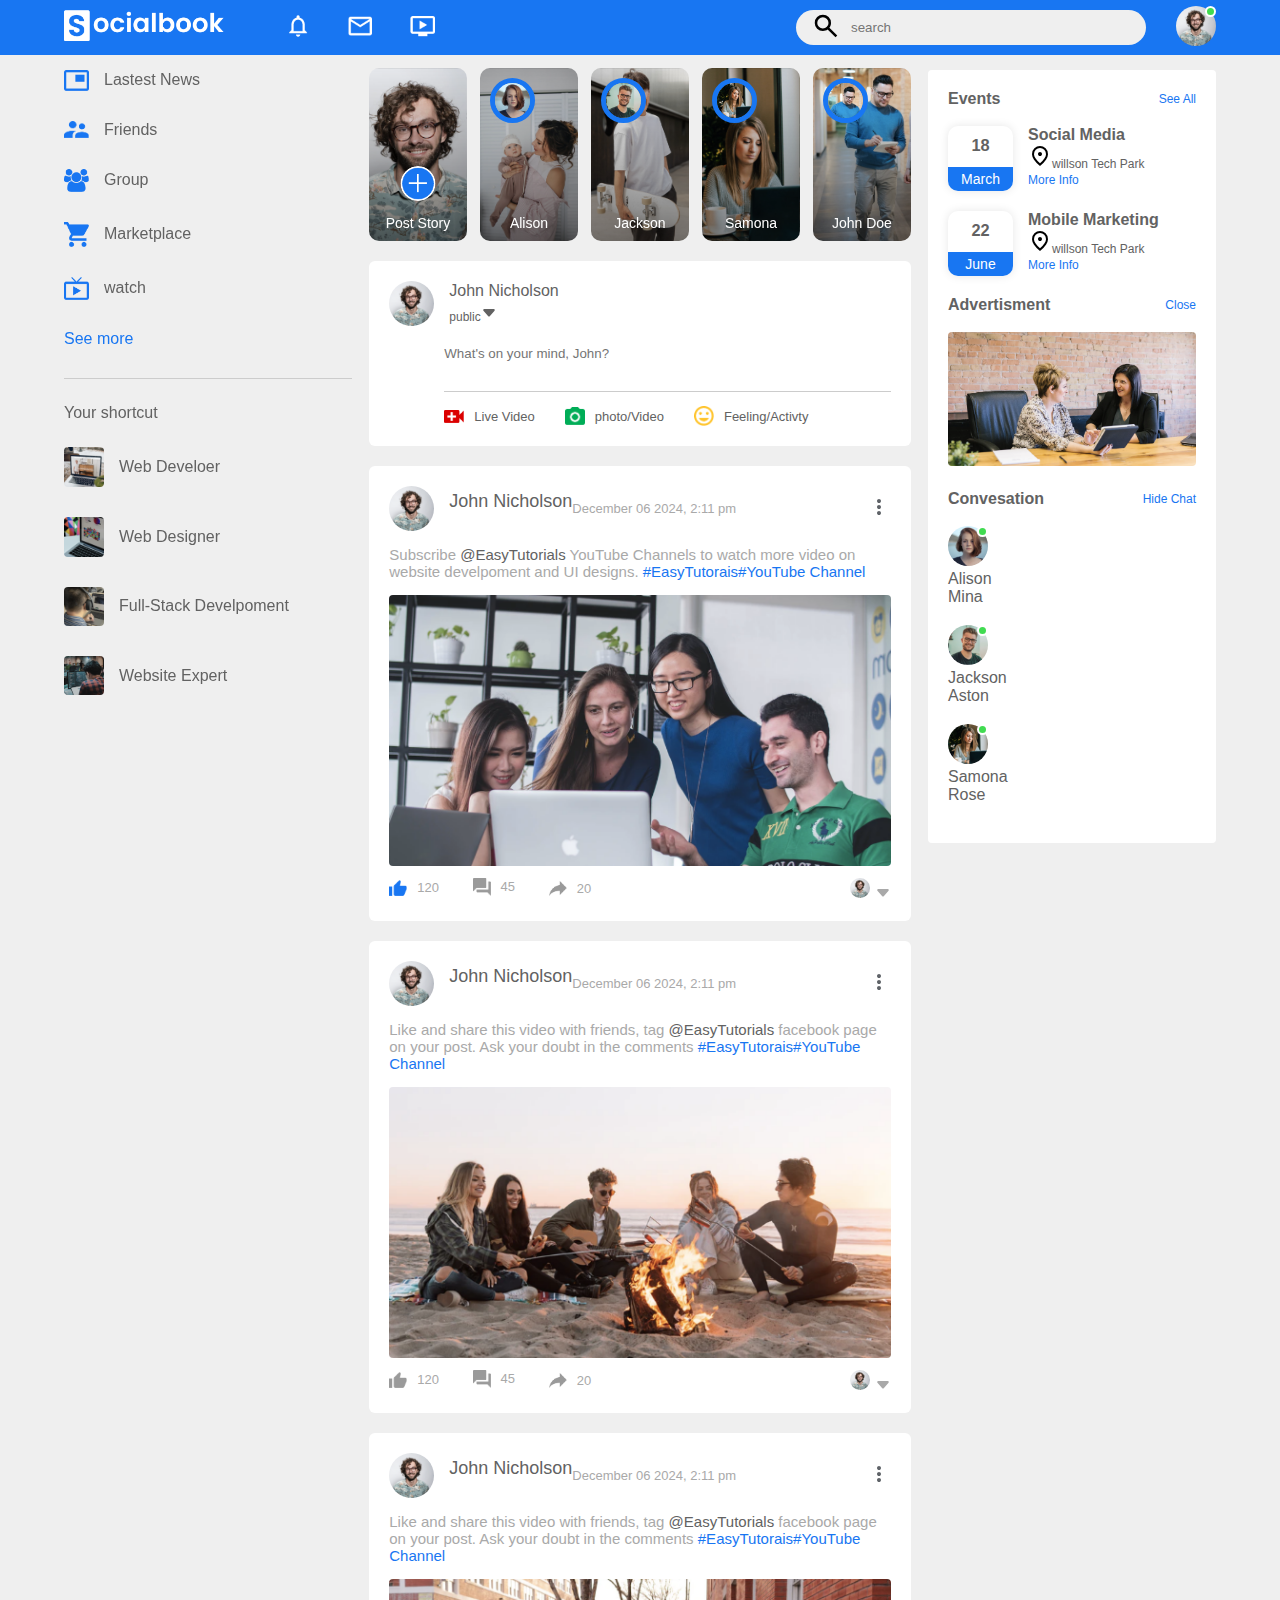
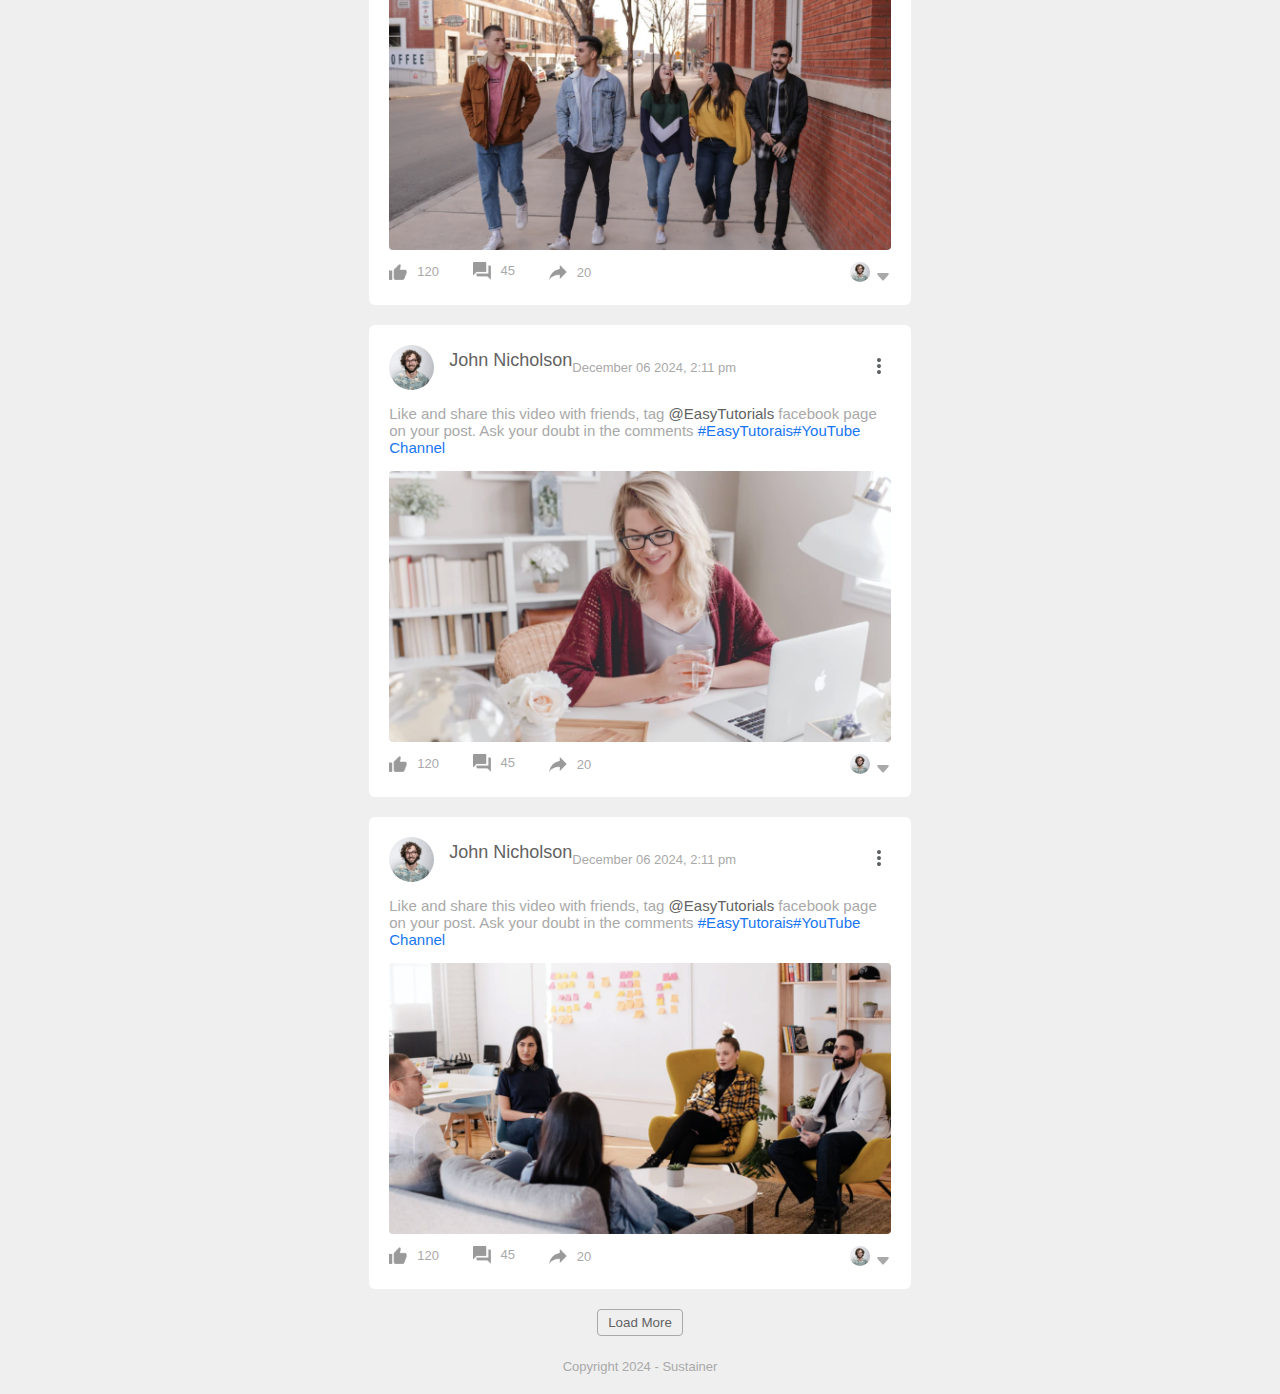
<file: index.html>
<!DOCTYPE html>
<html lang="en">
<head>
    <meta charset="UTF-8">
    <meta name="viewport" content="width=device-width, initial-scale=1.0">
    <title>SocialBook</title>
    <link rel="stylesheet" href="style.css">
</head>
<body>

    <nav class="nav-section">
        <div class="nav-left">
            <a href="index.html"> <img src="img/images/logo2.png" alt="" class="logo"> 
            </a>
           
            <ul>
                <li>
                   <img src="img/images/notification.png" alt="">
                </li>
                <li>
                  <img src="img/images/inbox.png" alt="">
                </li>
                <li>
                  <img src="img/images/video.png" alt="">
                </li>
            </ul>
        </div>
        <div class="nav-right">

            <div class="search-box">
                <i><svg xmlns="http://www.w3.org/2000/svg" height="30px" viewBox="0 -960 960 960" width="30px" fill="#000"><path d="M784-120 532-372q-30 24-69 38t-83 14q-109 0-184.5-75.5T120-580q0-109 75.5-184.5T380-840q109 0 184.5 75.5T640-580q0 44-14 83t-38 69l252 252-56 56ZM380-400q75 0 127.5-52.5T560-580q0-75-52.5-127.5T380-760q-75 0-127.5 52.5T200-580q0 75 52.5 127.5T380-400Z"/></svg></i>
                <input type="text" name="text" id="text" placeholder="search">
            </div>
            <div class="nav-user-icon online" onclick="settingsMenuToggle()">
                <img src="img/images/profile-pic.png" alt="" class="">
            </div>
        </div>

        <!----------------------------settings-menu------------------------------>
<div class="settings-menu" >

    <div id="dark-btn">
        <span></span>
    </div>
    <div class="user-profile">
        <div class="settings-menu-inner">
       <div>
        <img src="img/images/profile-pic.png" alt="">
        </div>
            <p>John Nicholson</p>
            <a href="user.html">See your profile</a>
    </div> 
</div>
      <hr>
     <div class="user-profile">
        <img src="img/images/feedback.png" alt="">
     <div>
            <p>Give feedback</p>
            <a href="#">Help us to inprove the new design</a>
     </div>
        </div> 
<hr>


<div class="setting-links">
    <img src="img/images/setting.png" alt="" class="settings-icon">
    <a href="#">settings & Privacy  <img src="img/images/arrow.png" alt="" width="10px" style="margin: 0 10px;"></a>
</div>
<div class="setting-links">
    <img src="img/images/help.png" alt="" class="settings-icon">
    <a href="#">Help & Support<img src="img/images/arrow.png" alt="" width="10px" style="margin: 0 10px;"></a>
</div>
<div class="setting-links">
    <img src="img/images/display.png" alt="" class="settings-icon">
    <a href="#">Displays & Accessibility  <img src="img/images/arrow.png" alt="" width="10px" style="margin: 0 10px;"></a>
</div>
<div class="setting-links">
    <img src="img/images/logout.png" alt="" class="settings-icon">
    <a href="#">Logout  <img src="img/images/arrow.png" alt="" width="10px" style="margin: 0 10px;"></a>
</div>
</div>
</div>

    </nav>

    <div class="container">
<!----------------------------left-sidebar------------------------------->

        <div class="left-sidebar">

            <div class="imp-links">
                <a href="#"><img src="img/images/news.png" alt="">Lastest News</a>
                <a href="#"><img src="img/images/friends.png" alt="">Friends</a>
                <a href="#"><img src="img/images/group.png" alt="">Group</a>
                <a href="#"><img src="img/images/marketplace.png" alt="">Marketplace</a>
                <a href="#"><img src="img/images/watch.png" alt="">watch</a>
                <a href="#">See more</a>
            </div>
            <div class="shortcut-links">
                <p>Your shortcut</p>
                <a href="#"><img src="img/images/shortcut-1.png" alt="">web develoer</a>
                <a href="#"><img src="img/images/shortcut-2.png" alt="">web designer</a>
                <a href="#"><img src="img/images/shortcut-3.png" alt="">full-stack develpoment</a>
                <a href="#"><img src="img/images/shortcut-4.png" alt="">website expert</a>
            </div>
        </div>

        <!----------------------------main-sidebar------------------------------->
        <div class="main-content">
            <div class="story-gallery">
                <div class="story story1">
                    <img src="img/images/upload.png" alt="">
                    <p>Post Story</p>
                </div>
                <div class="story story2">
                    <img src="img/images/member-1.png" alt="">
                    <p>Alison</p>
                </div>
                <div class="story story3">
                    <img src="img/images/member-2.png" alt="">
                    <p>Jackson</p>
                </div>
                <div class="story story4">
                    <img src="img/images/member-3.png" alt="">
                    <p>Samona</p>
                </div>
                <div class="story story5">
                    <img src="img/images/member-4.png" alt="">
                    <p>John Doe</p>
                </div>
            </div>
<div class="write-post-container">
    <div class="user-profile">
        <img src="img/images/profile-pic.png" alt="">
<div>
            <p>John Nicholson</p>
            <small>public<i><svg xmlns="http://www.w3.org/2000/svg" width="16" height="16" fill="currentColor" class="bi bi-caret-down-fill"viewBox="0 0 16 16" style="margin-top:10px;">
                <path d="M7.247 11.14 2.451 5.658C1.885 5.013 2.345 4 3.204 4h9.592a1 1 0 0 1 .753 1.659l-4.796 5.48a1 1 0 0 1-1.506 0z"/>
              </svg></i></small>
        </div>
    </div>

    <div class="post-input-container">
            <textarea rows="3" placeholder="What's on your mind, John?"></textarea>
        <div class="add-post-links">
            <a href="#"><img src="img/images/live-video.png" alt="">Live Video</a>
            <a href="#"><img src="img/images/photo.png" alt="">photo/Video</a>
            <a href="#"><img src="img/images/feeling.png" alt="">Feeling/Activty</a>
        </div>
    </div>
</div>
<div class="post-container">
    <div class="post-row">
        <div class="user-profile">
            <img src="img/images/profile-pic.png" alt="">
            <p class="user-text">John Nicholson</p><br>
            <div>December 06 2024, 2:11 pm</div>
        </div>
        <a href="#"><svg xmlns="http://www.w3.org/2000/svg" height="24px" viewBox="0 -960 960 960" width="24px" fill="#5f6368"><path d="M480-160q-33 0-56.5-23.5T400-240q0-33 23.5-56.5T480-320q33 0 56.5 23.5T560-240q0 33-23.5 56.5T480-160Zm0-240q-33 0-56.5-23.5T400-480q0-33 23.5-56.5T480-560q33 0 56.5 23.5T560-480q0 33-23.5 56.5T480-400Zm0-240q-33 0-56.5-23.5T400-720q0-33 23.5-56.5T480-800q33 0 56.5 23.5T560-720q0 33-23.5 56.5T480-640Z"/></svg></a>
    </div>
   

<p class="post-text">Subscribe <span>@EasyTutorials</span> YouTube Channels to watch more video on website develpoment and UI designs. <a href="#">#EasyTutorais</a><a href="#">#YouTube Channel</a></p>
<img src="img/images/feed-image-1.png" alt="" class="post-img">

<div class="post-row">
    <div class="activity-icon">
        <div><img src="img/images/like-blue.png" alt="">120</div>
        <div><img src="img/images/comments.png" alt="">45</div>
        <div><img src="img/images/share.png" alt="">20</div>
    </div>
    <div class="post-profile-icon">
        <img src="img/images/profile-pic.png" alt=""><svg xmlns="http://www.w3.org/2000/svg" width="16" height="16" fill="currentColor" class="bi bi-caret-down-fill"viewBox="0 0 16 16" style="margin-top:10px;">
            <path d="M7.247 11.14 2.451 5.658C1.885 5.013 2.345 4 3.204 4h9.592a1 1 0 0 1 .753 1.659l-4.796 5.48a1 1 0 0 1-1.506 0z"/>
          </svg>
    </div>
</div>
</div>
<div class="post-container">
    <div class="post-row">
        <div class="user-profile">
            <img src="img/images/profile-pic.png" alt="">
            <p class="user-text">John Nicholson</p><br>
            <div>December 06 2024, 2:11 pm</div>
        </div>
        <a href="#"><svg xmlns="http://www.w3.org/2000/svg" height="24px" viewBox="0 -960 960 960" width="24px" fill="#5f6368"><path d="M480-160q-33 0-56.5-23.5T400-240q0-33 23.5-56.5T480-320q33 0 56.5 23.5T560-240q0 33-23.5 56.5T480-160Zm0-240q-33 0-56.5-23.5T400-480q0-33 23.5-56.5T480-560q33 0 56.5 23.5T560-480q0 33-23.5 56.5T480-400Zm0-240q-33 0-56.5-23.5T400-720q0-33 23.5-56.5T480-800q33 0 56.5 23.5T560-720q0 33-23.5 56.5T480-640Z"/></svg></a>
    </div>
   

<p class="post-text">Like and share this video with friends, tag <span>@EasyTutorials</span> facebook page on your post. Ask your doubt in the comments  <a href="#">#EasyTutorais</a><a href="#">#YouTube Channel</a></p>
<img src="img/images/feed-image-2.png" alt="" class="post-img">

<div class="post-row">
    <div class="activity-icon">
        <div><img src="img/images/like.png" alt="">120</div>
        <div><img src="img/images/comments.png" alt="">45</div>
        <div><img src="img/images/share.png" alt="">20</div>
    </div>
    <div class="post-profile-icon">
        <img src="img/images/profile-pic.png" alt=""><svg xmlns="http://www.w3.org/2000/svg" width="16" height="16" fill="currentColor" class="bi bi-caret-down-fill"viewBox="0 0 16 16" style="margin-top:10px;">
            <path d="M7.247 11.14 2.451 5.658C1.885 5.013 2.345 4 3.204 4h9.592a1 1 0 0 1 .753 1.659l-4.796 5.48a1 1 0 0 1-1.506 0z"/>
          </svg>
    </div>
</div>
</div><div class="post-container">
    <div class="post-row">
        <div class="user-profile">
            <img src="img/images/profile-pic.png" alt="">
            <p class="user-text">John Nicholson</p><br>
            <div>December 06 2024, 2:11 pm</div>
        </div>
        <a href="#"><svg xmlns="http://www.w3.org/2000/svg" height="24px" viewBox="0 -960 960 960" width="24px" fill="#5f6368"><path d="M480-160q-33 0-56.5-23.5T400-240q0-33 23.5-56.5T480-320q33 0 56.5 23.5T560-240q0 33-23.5 56.5T480-160Zm0-240q-33 0-56.5-23.5T400-480q0-33 23.5-56.5T480-560q33 0 56.5 23.5T560-480q0 33-23.5 56.5T480-400Zm0-240q-33 0-56.5-23.5T400-720q0-33 23.5-56.5T480-800q33 0 56.5 23.5T560-720q0 33-23.5 56.5T480-640Z"/></svg></a>
    </div>
   

<p class="post-text">Like and share this video with friends, tag <span>@EasyTutorials</span> facebook page on your post. Ask your doubt in the comments  <a href="#">#EasyTutorais</a><a href="#">#YouTube Channel</a></p>
<img src="img/images/feed-image-3.png" alt="" class="post-img">

<div class="post-row">
    <div class="activity-icon">
        <div><img src="img/images/like.png" alt="">120</div>
        <div><img src="img/images/comments.png" alt="">45</div>
        <div><img src="img/images/share.png" alt="">20</div>
    </div>
    <div class="post-profile-icon">
        <img src="img/images/profile-pic.png" alt=""><svg xmlns="http://www.w3.org/2000/svg" width="16" height="16" fill="currentColor" class="bi bi-caret-down-fill"viewBox="0 0 16 16" style="margin-top:10px;">
            <path d="M7.247 11.14 2.451 5.658C1.885 5.013 2.345 4 3.204 4h9.592a1 1 0 0 1 .753 1.659l-4.796 5.48a1 1 0 0 1-1.506 0z"/>
          </svg>
    </div>
</div>
</div>
<div class="post-container">
    <div class="post-row">
        <div class="user-profile">
            <img src="img/images/profile-pic.png" alt="">
            <p class="user-text">John Nicholson</p><br>
            <div>December 06 2024, 2:11 pm</div>
        </div>
        <a href="#"><svg xmlns="http://www.w3.org/2000/svg" height="24px" viewBox="0 -960 960 960" width="24px" fill="#5f6368"><path d="M480-160q-33 0-56.5-23.5T400-240q0-33 23.5-56.5T480-320q33 0 56.5 23.5T560-240q0 33-23.5 56.5T480-160Zm0-240q-33 0-56.5-23.5T400-480q0-33 23.5-56.5T480-560q33 0 56.5 23.5T560-480q0 33-23.5 56.5T480-400Zm0-240q-33 0-56.5-23.5T400-720q0-33 23.5-56.5T480-800q33 0 56.5 23.5T560-720q0 33-23.5 56.5T480-640Z"/></svg></a>
    </div>
   

<p class="post-text">Like and share this video with friends, tag <span>@EasyTutorials</span> facebook page on your post. Ask your doubt in the comments  <a href="#">#EasyTutorais</a><a href="#">#YouTube Channel</a></p>
<img src="img/images/feed-image-4.png" alt="" class="post-img">

<div class="post-row">
    <div class="activity-icon">
        <div><img src="img/images/like.png" alt="">120</div>
        <div><img src="img/images/comments.png" alt="">45</div>
        <div><img src="img/images/share.png" alt="">20</div>
    </div>
    <div class="post-profile-icon">
        <img src="img/images/profile-pic.png" alt=""><svg xmlns="http://www.w3.org/2000/svg" width="16" height="16" fill="currentColor" class="bi bi-caret-down-fill"viewBox="0 0 16 16" style="margin-top:10px;">
            <path d="M7.247 11.14 2.451 5.658C1.885 5.013 2.345 4 3.204 4h9.592a1 1 0 0 1 .753 1.659l-4.796 5.48a1 1 0 0 1-1.506 0z"/>
          </svg>
    </div>
</div>
</div>
<div class="post-container">
    <div class="post-row">
        <div class="user-profile">
            <img src="img/images/profile-pic.png" alt="">
            <p class="user-text">John Nicholson</p><br>
            <div>December 06 2024, 2:11 pm</div>
        </div>
        <a href="#"><svg xmlns="http://www.w3.org/2000/svg" height="24px" viewBox="0 -960 960 960" width="24px" fill="#5f6368"><path d="M480-160q-33 0-56.5-23.5T400-240q0-33 23.5-56.5T480-320q33 0 56.5 23.5T560-240q0 33-23.5 56.5T480-160Zm0-240q-33 0-56.5-23.5T400-480q0-33 23.5-56.5T480-560q33 0 56.5 23.5T560-480q0 33-23.5 56.5T480-400Zm0-240q-33 0-56.5-23.5T400-720q0-33 23.5-56.5T480-800q33 0 56.5 23.5T560-720q0 33-23.5 56.5T480-640Z"/></svg></a>
    </div>
   

<p class="post-text">Like and share this video with friends, tag <span>@EasyTutorials</span> facebook page on your post. Ask your doubt in the comments  <a href="#">#EasyTutorais</a><a href="#">#YouTube Channel</a></p>
<img src="img/images/feed-image-5.png" alt="" class="post-img">

<div class="post-row">
    <div class="activity-icon">
        <div><img src="img/images/like.png" alt="">120</div>
        <div><img src="img/images/comments.png" alt="">45</div>
        <div><img src="img/images/share.png" alt="">20</div>
    </div>
    <div class="post-profile-icon">
        <img src="img/images/profile-pic.png" alt=""><svg xmlns="http://www.w3.org/2000/svg" width="16" height="16" fill="currentColor" class="bi bi-caret-down-fill"viewBox="0 0 16 16" style="margin-top:10px;">
            <path d="M7.247 11.14 2.451 5.658C1.885 5.013 2.345 4 3.204 4h9.592a1 1 0 0 1 .753 1.659l-4.796 5.48a1 1 0 0 1-1.506 0z"/>
          </svg>
    </div>
</div>
</div>
<button type="button" class="load-more-btn">Load More</button>


</div>
        <!----------------------------right-sidebar------------------------------->
        <div class="right-sidebar">
            <div class="sidebar-title">
                <h4>Events</h4>
                <a href="#">See All</a>
            </div>

            <div class="event">
                <div class="left-event">
                    <h3>18</h3>
                    <span>March</span>
                </div>
                <div class="right-event">
                    <h4>Social Media</h4>
            
                    <p><i><svg xmlns="http://www.w3.org/2000/svg" height="24px" viewBox="0 -960 960 960" width="24px" fill="#00"><path d="M480-480q33 0 56.5-23.5T560-560q0-33-23.5-56.5T480-640q-33 0-56.5 23.5T400-560q0 33 23.5 56.5T480-480Zm0 294q122-112 181-203.5T720-552q0-109-69.5-178.5T480-800q-101 0-170.5 69.5T240-552q0 71 59 162.5T480-186Zm0 106Q319-217 239.5-334.5T160-552q0-150 96.5-239T480-880q127 0 223.5 89T800-552q0 100-79.5 217.5T480-80Zm0-480Z"/></svg></i>willson Tech Park</p>
                    <a href="#">More Info</a>
                </div>
            </div>
            <div class="event">
                <div class="left-event">
                    <h3>22</h3>
                    <span>June</span>
                </div>
                <div class="right-event">
                    <h4>Mobile Marketing</h4>
                    <p>
                    <i><svg xmlns="http://www.w3.org/2000/svg" height="24px" viewBox="0 -960 960 960" width="24px" fill="#00"><path d="M480-480q33 0 56.5-23.5T560-560q0-33-23.5-56.5T480-640q-33 0-56.5 23.5T400-560q0 33 23.5 56.5T480-480Zm0 294q122-112 181-203.5T720-552q0-109-69.5-178.5T480-800q-101 0-170.5 69.5T240-552q0 71 59 162.5T480-186Zm0 106Q319-217 239.5-334.5T160-552q0-150 96.5-239T480-880q127 0 223.5 89T800-552q0 100-79.5 217.5T480-80Zm0-480Z"/></svg></i>willson Tech Park</p>
                    <a href="#">More Info</a>
                </div>
            </div>
            <div class="sidebar-title">
                <h4>Advertisment</h4>
                <a href="#">Close</a>
            </div>
<img src="img/images/advertisement.png" alt="" class="sidebar-ads">

<div class="sidebar-title">
    <h4>Convesation</h4>
    <a href="#">Hide Chat</a>
</div>

<div class="online-list">
    <div class="online">
        <img src="img/images/member-1.png" alt="">
        <p>Alison Mina</p>
    </div>
</div>
<div class="online-list">
    <div class="online">
        <img src="img/images/member-2.png" alt="">
        <p>Jackson  Aston</p>
    </div>
</div>
<div class="online-list">
    <div class="online">
        <img src="img/images/member-3.png" alt="">
        <p>Samona Rose </p>
    </div>
</div>
        </div>
    </div>


<div class="footer">
    <p>Copyright 2024 - Sustainer</p>
</div>

<script src="script.js">
    
</script>
</body>
</html>
</file>
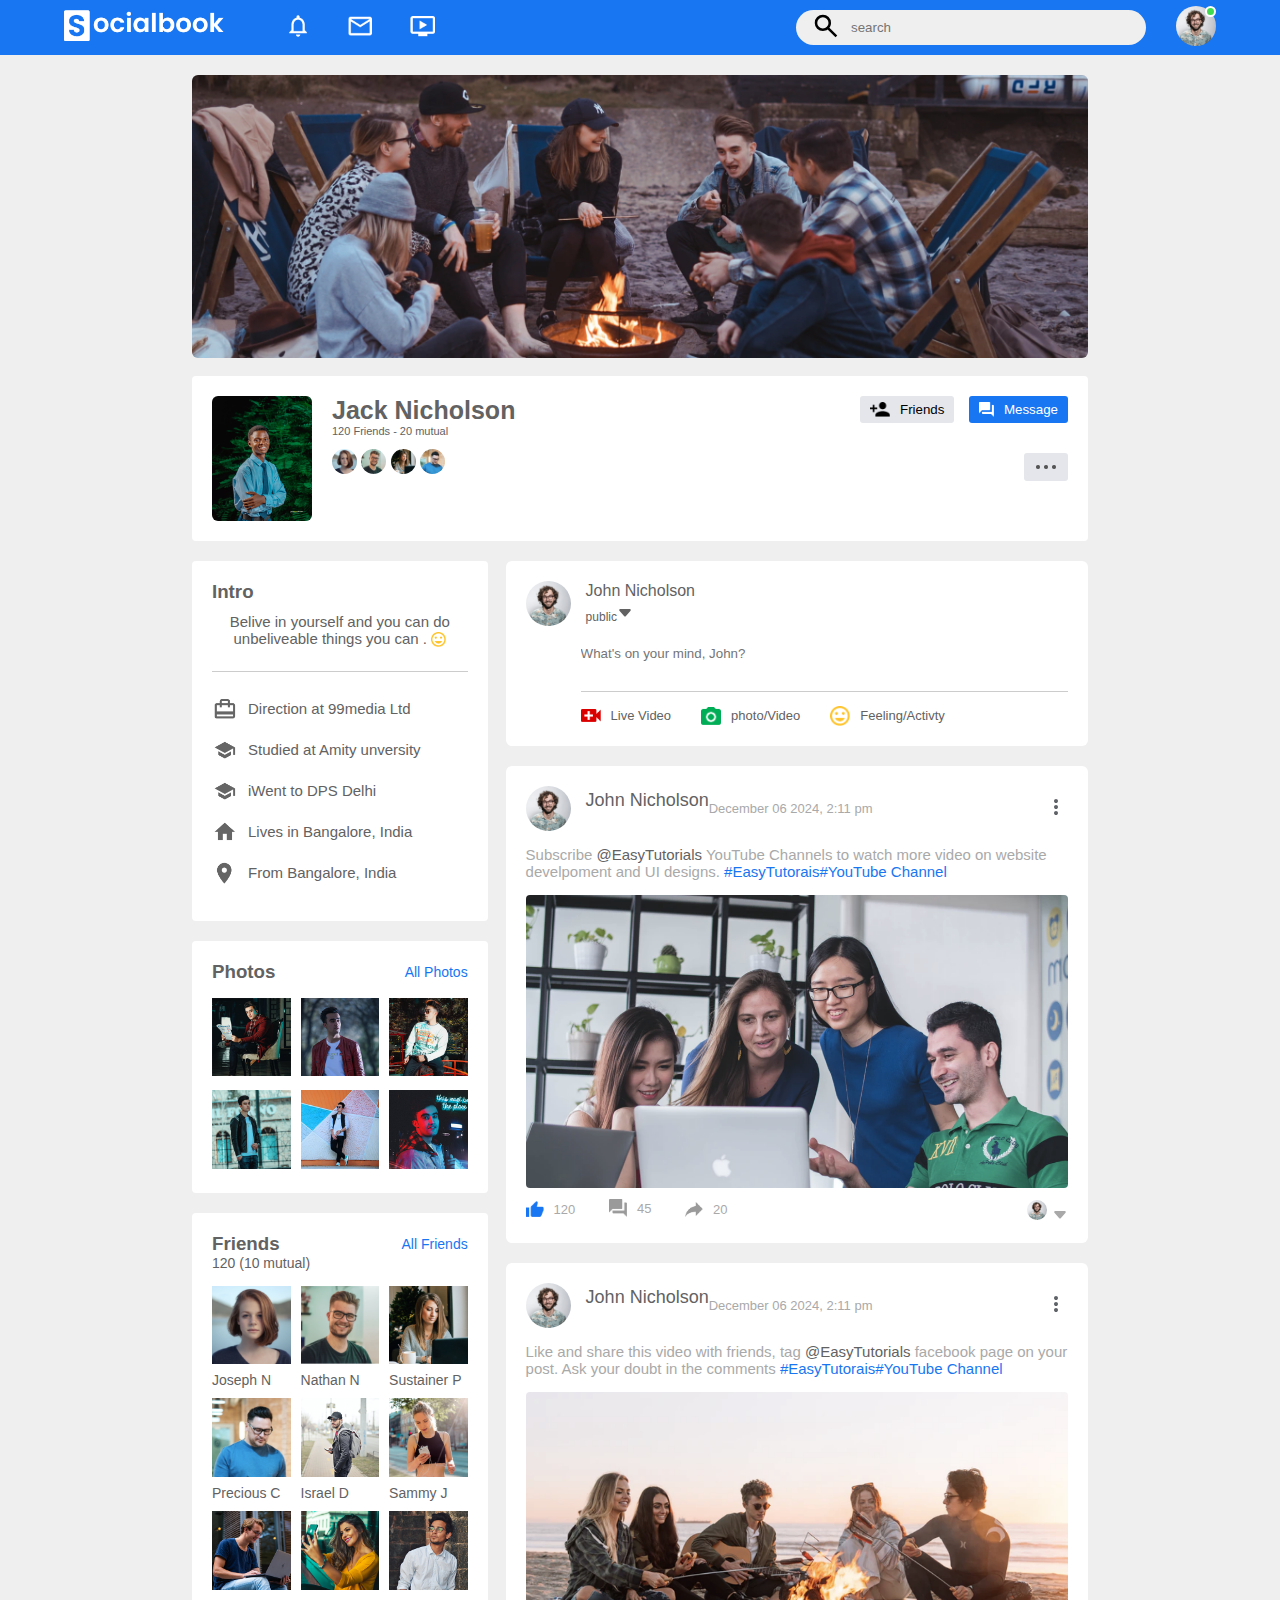
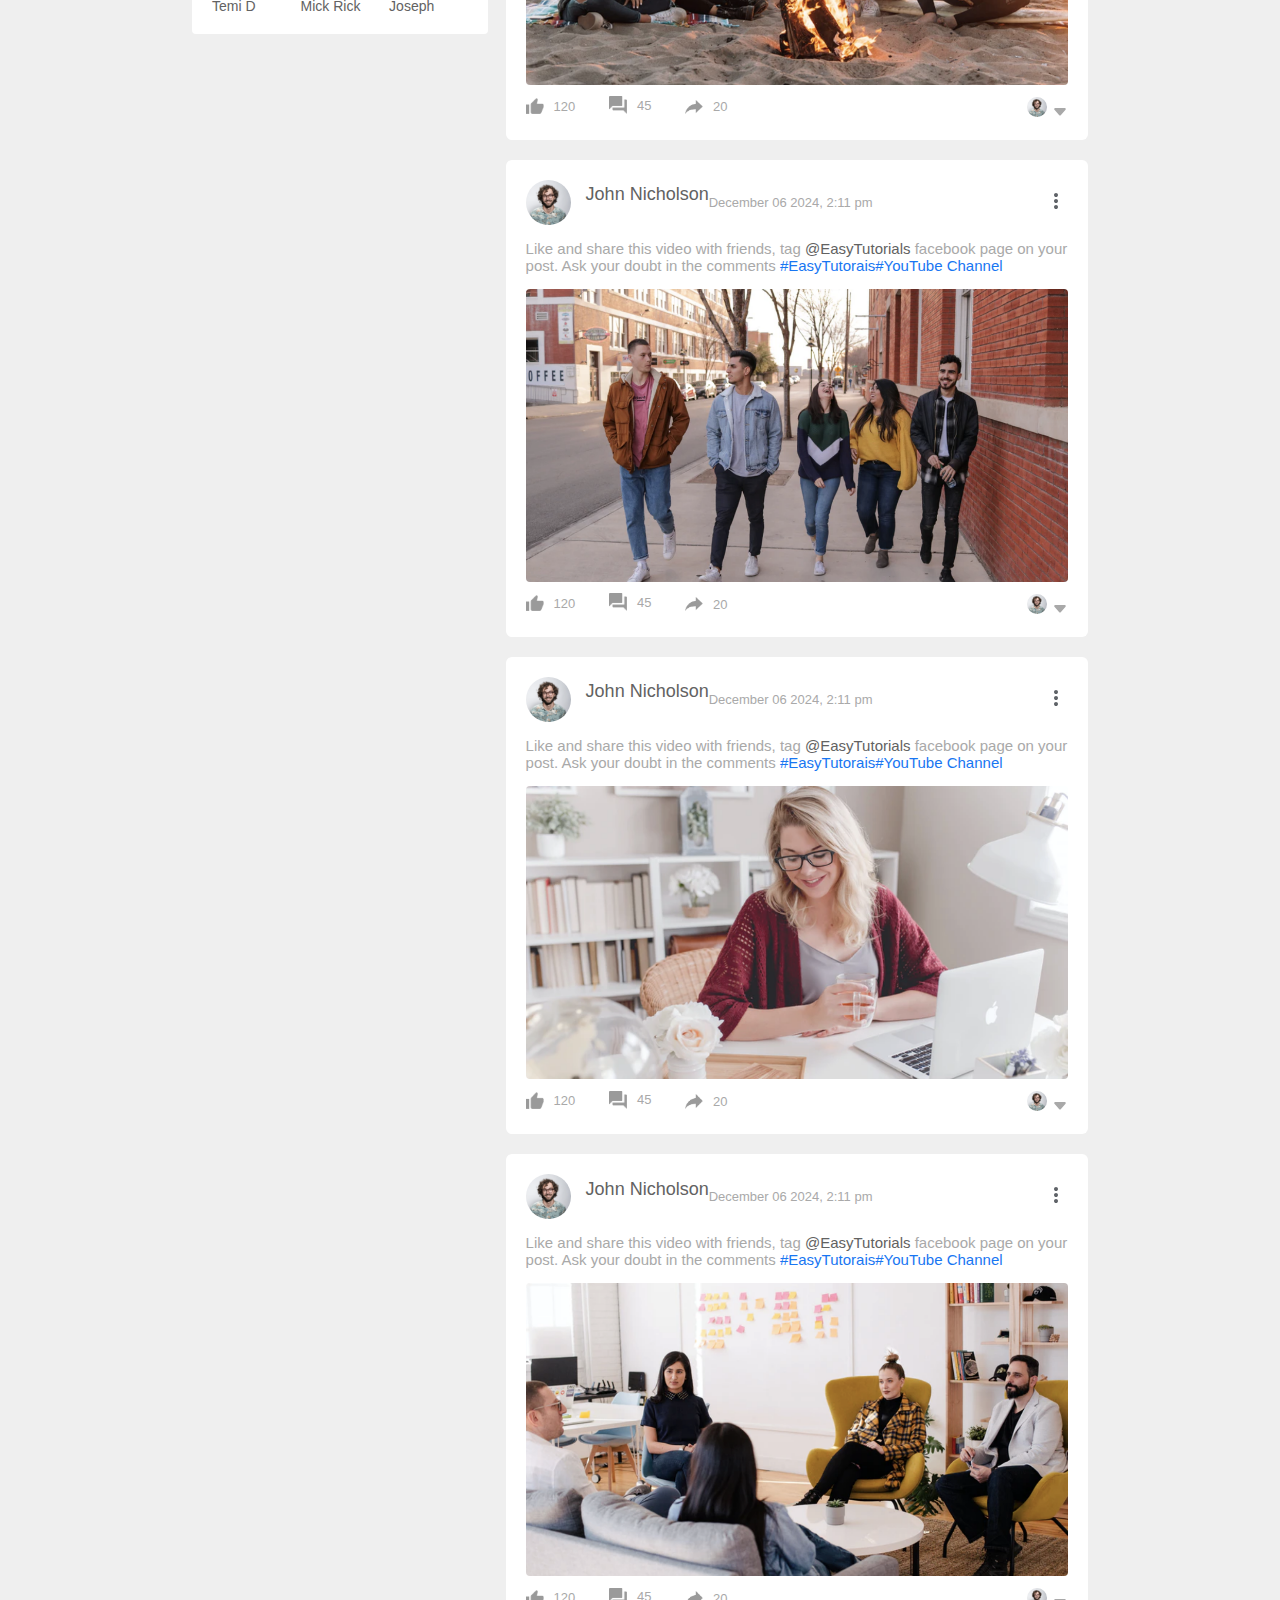
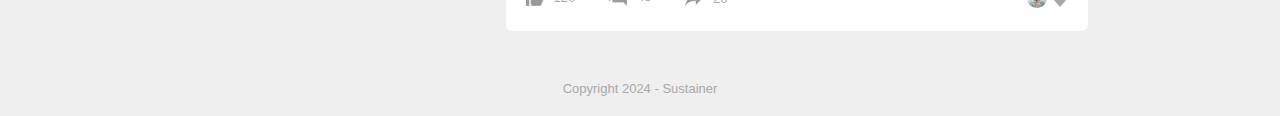
<file: user.html>
<!DOCTYPE html>
<html lang="en">
<head>
    <meta charset="UTF-8">
    <meta name="viewport" content="width=device-width, initial-scale=1.0">
    <title> Profile-page-SocialBook</title>
    <link rel="stylesheet" href="style.css">
</head>
<body>

    <nav class="nav-section">
        <div class="nav-left">
            <a href="index.html">
            <img src="img/images/logo2.png" alt="" class="logo"> </a>
            <ul>
                <li>
                   <img src="img/images/notification.png" alt="">
                </li>
                <li>
                  <img src="img/images/inbox.png" alt="">
                </li>
                <li>
                  <img src="img/images/video.png" alt="">
                </li>
            </ul>
        </div>
        <div class="nav-right">

            <div class="search-box">
                <i><svg xmlns="http://www.w3.org/2000/svg" height="30px" viewBox="0 -960 960 960" width="30px" fill="#000"><path d="M784-120 532-372q-30 24-69 38t-83 14q-109 0-184.5-75.5T120-580q0-109 75.5-184.5T380-840q109 0 184.5 75.5T640-580q0 44-14 83t-38 69l252 252-56 56ZM380-400q75 0 127.5-52.5T560-580q0-75-52.5-127.5T380-760q-75 0-127.5 52.5T200-580q0 75 52.5 127.5T380-400Z"/></svg></i>
                <input type="text" name="text" id="text" placeholder="search">
            </div>
            <div class="nav-user-icon online" onclick="settingsMenuToggle()">
                <img src="img/images/profile-pic.png" alt="" class="">
            </div>
        </div>

        <!----------------------------settings-menu------------------------------>
<div class="settings-menu" >

    <div id="dark-btn">
        <span></span>
    </div>
    <div class="user-profile">
        <div class="settings-menu-inner">
       <div>
        <img src="img/images/profile-pic.png" alt="">
        </div>
            <p>John Nicholson</p>
            <a href="user.html">See your profile</a>
    </div> 
</div>
      <hr>
     <div class="user-profile">
        <img src="img/images/feedback.png" alt="">
     <div>
            <p>Give feedback</p>
            <a href="#">Help us to inprove the new design</a>
     </div>
        </div> 
<hr>


<div class="setting-links">
    <img src="img/images/setting.png" alt="" class="settings-icon">
    <a href="#">settings & Privacy  <img src="img/images/arrow.png" alt="" width="10px" style="margin: 0 10px;"></a>
</div>
<div class="setting-links">
    <img src="img/images/help.png" alt="" class="settings-icon">
    <a href="#">Help & Support<img src="img/images/arrow.png" alt="" width="10px" style="margin: 0 10px;"></a>
</div>
<div class="setting-links">
    <img src="img/images/display.png" alt="" class="settings-icon">
    <a href="#">Displays & Accessibility  <img src="img/images/arrow.png" alt="" width="10px" style="margin: 0 10px;"></a>
</div>
<div class="setting-links">
    <img src="img/images/logout.png" alt="" class="settings-icon">
    <a href="#">Logout  <img src="img/images/arrow.png" alt="" width="10px" style="margin: 0 10px;"></a>
</div>
</div>
</div>

    </nav>

<!-------------- Profile-page------------------------ -->
<div class="profile-container">
    <img src="img/images/cover.png" alt="" class="cover-img">
    <div class="profile-details">
        <div class="pd-left">
            <div class="pd-row">
                <img src="img/IMG_20241017_070706_209.jpg" alt="" class="pd-image">
                <div class="">
                    <h3>Jack Nicholson</h3>
                    <p>120 Friends - 20 mutual</p>
                    <img src="img/images/member-1.png" alt="">
                    <img src="img/images/member-2.png" alt="">
                    <img src="img/images/member-3.png" alt="">
                    <img src="img/images/member-4.png" alt="">
                </div>
            </div>
        </div>
        <div class="pd-right">

            <button type="button"> <img src="img/images/add-friends.png" alt="">Friends</button>
            <button type="button"> <img src="img/images/message.png" alt="">Message</button>
            <br>
            <a href=""><img src="img/images/more.png" alt=""></a>
        </div>
    </div>


        <div class="profile-info">
            <div class="info-col">

                <div class="profile-intro">
                    <h3>Intro</h3>
                    <p class="Intro-text">Belive in yourself and you can do unbeliveable things you can . <img src="img/images/feeling.png" alt=""></p>
                    <hr>
                    <ul>
                        <li><img src="img/images/profile-job.png" alt="">Direction at 99media Ltd</li>
                        <li><img src="img/images/profile-study.png" alt="">Studied at Amity unversity</li>
                        <li><img src="img/images/profile-study.png" alt="">iWent to DPS Delhi</li>
                        <li><img src="img/images/profile-home.png" alt="">Lives in Bangalore, India</li>
                        <li> <img src="img/images/profile-location.png" alt="">From Bangalore, India</li>
                            
                        
                    </ul>
                </div>
                <div class="profile-intro">
                    <div class="title-box">
                        <h3>Photos</h3>
                        <a href="">All Photos</a>
                    </div>

                    <div class="photo-box">
                        <div><img src="img/images/photo1.png" alt=""></div>
                        <div><img src="img/images/photo2.png" alt=""></div>
                        <div><img src="img/images/photo3.png" alt=""></div>
                        <div><img src="img/images/photo4.png" alt=""></div>
                        <div><img src="img/images/photo5.png" alt=""></div>
                        <div><img src="img/images/photo6.png" alt=""></div> 
                    </div>
                </div>
                <div class="profile-intro">
                    <div class="title-box">
                        <h3>Friends</h3>
                        <a href="">All Friends</a>
                    </div>
                    <p>120 (10 mutual)</p>
                    <div class="friends-box">
                        <div><img src="img/images/member-1.png" alt=""><p>Joseph N</p></div>
                        <div><img src="img/images/member-2.png" alt=""><p>Nathan N</p></div>
                        <div><img src="img/images/member-3.png" alt=""><p>Sustainer P</p></div>
                        <div><img src="img/images/member-4.png" alt=""><p>Precious C</p></div>
                        <div><img src="img/images/member-5.png" alt=""><p>Israel D</p></div>
                        <div><img src="img/images/member-6.png" alt=""><p>Sammy J</p></div> 
                        <div><img src="img/images/member-7.png" alt=""><p>Temi D</p></div> 
                        <div><img src="img/images/member-8.png" alt=""><p>Mick Rick</p></div> 
                        <div><img src="img/images/member-9.png" alt=""><p>Joseph</p></div> 
                    </div>
                </div>

            </div>
            <div class="post-col">
                <div class="write-post-container">
                    <div class="user-profile">
                        <img src="img/images/profile-pic.png" alt="">
                        <div>
                            <p>John Nicholson</p>
                            <small>public<i><svg xmlns="http://www.w3.org/2000/svg" width="16" height="16" fill="currentColor" class="bi bi-caret-down-fill"viewBox="0 0 16 16" style="margin-top:10px;">
                                <path d="M7.247 11.14 2.451 5.658C1.885 5.013 2.345 4 3.204 4h9.592a1 1 0 0 1 .753 1.659l-4.796 5.48a1 1 0 0 1-1.506 0z"/>
                              </svg></i></small>
                        </div>
                    </div>
                
                    <div class="post-input-container">
                            <textarea rows="3" placeholder="What's on your mind, John?"></textarea>
                        <div class="add-post-links">
                            <a href="#"><img src="img/images/live-video.png" alt="">Live Video</a>
                            <a href="#"><img src="img/images/photo.png" alt="">photo/Video</a>
                            <a href="#"><img src="img/images/feeling.png" alt="">Feeling/Activty</a>
                        </div>
                    </div>
                </div>

                <div class="post-container">
                    <div class="post-row">
                        <div class="user-profile">
                            <img src="img/images/profile-pic.png" alt="">
                            <p class="user-text">John Nicholson</p><br>
                            <div>December 06 2024, 2:11 pm</div>
                        </div>
                        <a href="#"><svg xmlns="http://www.w3.org/2000/svg" height="24px" viewBox="0 -960 960 960" width="24px" fill="#5f6368"><path d="M480-160q-33 0-56.5-23.5T400-240q0-33 23.5-56.5T480-320q33 0 56.5 23.5T560-240q0 33-23.5 56.5T480-160Zm0-240q-33 0-56.5-23.5T400-480q0-33 23.5-56.5T480-560q33 0 56.5 23.5T560-480q0 33-23.5 56.5T480-400Zm0-240q-33 0-56.5-23.5T400-720q0-33 23.5-56.5T480-800q33 0 56.5 23.5T560-720q0 33-23.5 56.5T480-640Z"/></svg></a>
                    </div>
                   
                
                <p class="post-text">Subscribe <span>@EasyTutorials</span> YouTube Channels to watch more video on website develpoment and UI designs. <a href="#">#EasyTutorais</a><a href="#">#YouTube Channel</a></p>
                <img src="img/images/feed-image-1.png" alt="" class="post-img">
                
                <div class="post-row">
                    <div class="activity-icon">
                        <div><img src="img/images/like-blue.png" alt="">120</div>
                        <div><img src="img/images/comments.png" alt="">45</div>
                        <div><img src="img/images/share.png" alt="">20</div>
                    </div>
                    <div class="post-profile-icon">
                        <img src="img/images/profile-pic.png" alt=""><svg xmlns="http://www.w3.org/2000/svg" width="16" height="16" fill="currentColor" class="bi bi-caret-down-fill"viewBox="0 0 16 16" style="margin-top:10px;">
                            <path d="M7.247 11.14 2.451 5.658C1.885 5.013 2.345 4 3.204 4h9.592a1 1 0 0 1 .753 1.659l-4.796 5.48a1 1 0 0 1-1.506 0z"/>
                          </svg>
                    </div>
                </div>
                </div>
                <div class="post-container">
                    <div class="post-row">
                        <div class="user-profile">
                            <img src="img/images/profile-pic.png" alt="">
                            <p class="user-text">John Nicholson</p><br>
                            <div>December 06 2024, 2:11 pm</div>
                        </div>
                        <a href="#"><svg xmlns="http://www.w3.org/2000/svg" height="24px" viewBox="0 -960 960 960" width="24px" fill="#5f6368"><path d="M480-160q-33 0-56.5-23.5T400-240q0-33 23.5-56.5T480-320q33 0 56.5 23.5T560-240q0 33-23.5 56.5T480-160Zm0-240q-33 0-56.5-23.5T400-480q0-33 23.5-56.5T480-560q33 0 56.5 23.5T560-480q0 33-23.5 56.5T480-400Zm0-240q-33 0-56.5-23.5T400-720q0-33 23.5-56.5T480-800q33 0 56.5 23.5T560-720q0 33-23.5 56.5T480-640Z"/></svg></a>
                    </div>
                   
                
                <p class="post-text">Like and share this video with friends, tag <span>@EasyTutorials</span> facebook page on your post. Ask your doubt in the comments  <a href="#">#EasyTutorais</a><a href="#">#YouTube Channel</a></p>
                <img src="img/images/feed-image-2.png" alt="" class="post-img">
                
                <div class="post-row">
                    <div class="activity-icon">
                        <div><img src="img/images/like.png" alt="">120</div>
                        <div><img src="img/images/comments.png" alt="">45</div>
                        <div><img src="img/images/share.png" alt="">20</div>
                    </div>
                    <div class="post-profile-icon">
                        <img src="img/images/profile-pic.png" alt=""><svg xmlns="http://www.w3.org/2000/svg" width="16" height="16" fill="currentColor" class="bi bi-caret-down-fill"viewBox="0 0 16 16" style="margin-top:10px;">
                            <path d="M7.247 11.14 2.451 5.658C1.885 5.013 2.345 4 3.204 4h9.592a1 1 0 0 1 .753 1.659l-4.796 5.48a1 1 0 0 1-1.506 0z"/>
                          </svg>
                    </div>
                </div>
                </div><div class="post-container">
                    <div class="post-row">
                        <div class="user-profile">
                            <img src="img/images/profile-pic.png" alt="">
                            <p class="user-text">John Nicholson</p><br>
                            <div>December 06 2024, 2:11 pm</div>
                        </div>
                        <a href="#"><svg xmlns="http://www.w3.org/2000/svg" height="24px" viewBox="0 -960 960 960" width="24px" fill="#5f6368"><path d="M480-160q-33 0-56.5-23.5T400-240q0-33 23.5-56.5T480-320q33 0 56.5 23.5T560-240q0 33-23.5 56.5T480-160Zm0-240q-33 0-56.5-23.5T400-480q0-33 23.5-56.5T480-560q33 0 56.5 23.5T560-480q0 33-23.5 56.5T480-400Zm0-240q-33 0-56.5-23.5T400-720q0-33 23.5-56.5T480-800q33 0 56.5 23.5T560-720q0 33-23.5 56.5T480-640Z"/></svg></a>
                    </div>
                   
                
                <p class="post-text">Like and share this video with friends, tag <span>@EasyTutorials</span> facebook page on your post. Ask your doubt in the comments  <a href="#">#EasyTutorais</a><a href="#">#YouTube Channel</a></p>
                <img src="img/images/feed-image-3.png" alt="" class="post-img">
                
                <div class="post-row">
                    <div class="activity-icon">
                        <div><img src="img/images/like.png" alt="">120</div>
                        <div><img src="img/images/comments.png" alt="">45</div>
                        <div><img src="img/images/share.png" alt="">20</div>
                    </div>
                    <div class="post-profile-icon">
                        <img src="img/images/profile-pic.png" alt=""><svg xmlns="http://www.w3.org/2000/svg" width="16" height="16" fill="currentColor" class="bi bi-caret-down-fill"viewBox="0 0 16 16" style="margin-top:10px;">
                            <path d="M7.247 11.14 2.451 5.658C1.885 5.013 2.345 4 3.204 4h9.592a1 1 0 0 1 .753 1.659l-4.796 5.48a1 1 0 0 1-1.506 0z"/>
                          </svg>
                    </div>
                </div>
                </div>
                <div class="post-container">
                    <div class="post-row">
                        <div class="user-profile">
                            <img src="img/images/profile-pic.png" alt="">
                            <p class="user-text">John Nicholson</p><br>
                            <div>December 06 2024, 2:11 pm</div>
                        </div>
                        <a href="#"><svg xmlns="http://www.w3.org/2000/svg" height="24px" viewBox="0 -960 960 960" width="24px" fill="#5f6368"><path d="M480-160q-33 0-56.5-23.5T400-240q0-33 23.5-56.5T480-320q33 0 56.5 23.5T560-240q0 33-23.5 56.5T480-160Zm0-240q-33 0-56.5-23.5T400-480q0-33 23.5-56.5T480-560q33 0 56.5 23.5T560-480q0 33-23.5 56.5T480-400Zm0-240q-33 0-56.5-23.5T400-720q0-33 23.5-56.5T480-800q33 0 56.5 23.5T560-720q0 33-23.5 56.5T480-640Z"/></svg></a>
                    </div>
                   
                
                <p class="post-text">Like and share this video with friends, tag <span>@EasyTutorials</span> facebook page on your post. Ask your doubt in the comments  <a href="#">#EasyTutorais</a><a href="#">#YouTube Channel</a></p>
                <img src="img/images/feed-image-4.png" alt="" class="post-img">
                
                <div class="post-row">
                    <div class="activity-icon">
                        <div><img src="img/images/like.png" alt="">120</div>
                        <div><img src="img/images/comments.png" alt="">45</div>
                        <div><img src="img/images/share.png" alt="">20</div>
                    </div>
                    <div class="post-profile-icon">
                        <img src="img/images/profile-pic.png" alt=""><svg xmlns="http://www.w3.org/2000/svg" width="16" height="16" fill="currentColor" class="bi bi-caret-down-fill"viewBox="0 0 16 16" style="margin-top:10px;">
                            <path d="M7.247 11.14 2.451 5.658C1.885 5.013 2.345 4 3.204 4h9.592a1 1 0 0 1 .753 1.659l-4.796 5.48a1 1 0 0 1-1.506 0z"/>
                          </svg>
                    </div>
                </div>
                </div>
                <div class="post-container">
                    <div class="post-row">
                        <div class="user-profile">
                            <img src="img/images/profile-pic.png" alt="">
                            <p class="user-text">John Nicholson</p><br>
                            <div>December 06 2024, 2:11 pm</div>
                        </div>
                        <a href="#"><svg xmlns="http://www.w3.org/2000/svg" height="24px" viewBox="0 -960 960 960" width="24px" fill="#5f6368"><path d="M480-160q-33 0-56.5-23.5T400-240q0-33 23.5-56.5T480-320q33 0 56.5 23.5T560-240q0 33-23.5 56.5T480-160Zm0-240q-33 0-56.5-23.5T400-480q0-33 23.5-56.5T480-560q33 0 56.5 23.5T560-480q0 33-23.5 56.5T480-400Zm0-240q-33 0-56.5-23.5T400-720q0-33 23.5-56.5T480-800q33 0 56.5 23.5T560-720q0 33-23.5 56.5T480-640Z"/></svg></a>
                    </div>
                   
                
                <p class="post-text">Like and share this video with friends, tag <span>@EasyTutorials</span> facebook page on your post. Ask your doubt in the comments  <a href="#">#EasyTutorais</a><a href="#">#YouTube Channel</a></p>
                <img src="img/images/feed-image-5.png" alt="" class="post-img">
                
                <div class="post-row">
                    <div class="activity-icon">
                        <div><img src="img/images/like.png" alt="">120</div>
                        <div><img src="img/images/comments.png" alt="">45</div>
                        <div><img src="img/images/share.png" alt="">20</div>
                    </div>
                    <div class="post-profile-icon">
                        <img src="img/images/profile-pic.png" alt=""><svg xmlns="http://www.w3.org/2000/svg" width="16" height="16" fill="currentColor" class="bi bi-caret-down-fill"viewBox="0 0 16 16" style="margin-top:10px;">
                            <path d="M7.247 11.14 2.451 5.658C1.885 5.013 2.345 4 3.204 4h9.592a1 1 0 0 1 .753 1.659l-4.796 5.48a1 1 0 0 1-1.506 0z"/>
                          </svg>
                    </div>
                </div>
                </div>
            </div>
        </div>
</div>


<div class="footer">
    <p>Copyright 2024 - Sustainer</p>
</div>

<script src="script.js">
    
</script>
</body>
</html>
</file>
<file: style.css>
*{
    margin: 0;
    padding: 0;
    box-sizing: border-box;
    font-family: sans-serif;
    transition: all 0.3s;
}

:root{
    --body-color:#efefef;
    --nav-color: #1876f2;
    --bg-color:#fff;
}

.dark-theme{
    --body-color:#0a0a0a;
    --nav-color: #000;
    --bg-color:#000;
}


body{
    background-color: var(--body-color);
    transition:  background 0.3s;
}

nav{
    display: flex;
    background: var(--nav-color);
    align-items: center;
    justify-content: space-between;
    padding: 5px 5%;
    position: sticky;
    top: 0;
    z-index: 100;
}


.logo{
    width: 160px;
    margin-right: 45px;
}

.nav-left,.nav-right{
    display: flex;
    align-items: center;
}
.nav-left ul li{
    list-style: none;
    display: inline-block;
}

.nav-left ul li img{
    width: 28px;
    margin: 0 15px;
}

.nav-user-icon img{
    width: 40px;
    border-radius: 50%;
    cursor: pointer;
}

.nav-user-icon{
    margin-left: 30px;
}
.search-box{
    background: #efefef;
    width: 350px;
    border-radius: 20px;
    display: flex;
    align-items: center;
    padding: 0px 15px;
}
.search-box input{
    width: 100%;
    background: transparent;
    padding: 10px;
    outline: none;
    border: none;
}
.online{
    position: relative;
}
.online::after{
    content:'' '' ;
    width: 7px;
    height: 7px;
    border: 2px solid #fff;
    border-radius: 50%;
    background:#41db51 ;
    position: absolute;
    top: 0;
    right: 0;
}

.container{
    display: flex;
    justify-content: space-between;
    padding: 13px 5%;
}

.left-sidebar{
    flex-basis: 25%;
    position: sticky;
    top: 70px;
    align-self: flex-start;
}

.main-content{
    flex-basis: 47%;
}
.right-sidebar{
    flex-basis: 25%;
    position: sticky;
    top: 70px;
    align-self: flex-start;
    background: var(--bg-color);
    padding: 20px;
    border-radius: 4px;
    color: #626262;
}


.imp-links a, .shortcut-links a{
text-decoration: none;
display: flex;
align-items: center;
margin-bottom: 30px;
color: #626262;
width: fit-content;
}

.imp-links a img{
    width: 25px;
    margin-right: 15px;
}

.imp-links a:last-child{
    color: #1876f2;
}
.imp-links{
    border-bottom: 1px solid #ccc;
}

.shortcut-links a img{
 width: 40px;
 border-radius: 4px;
 margin-right: 15px;
}

.shortcut-links a{
    text-transform: capitalize;
}
.shortcut-links p{
  margin: 25px 0;
 color: #626262;
font-weight: 500;
}

.sidebar-title{
    display: flex;
    align-items: center;
    justify-content: space-between;
    margin-bottom: 18px;
}

.right-sidebar{
    position: sticky;
}
.right-sidebar h4{
    font-weight: 600;
    font-size: 16px;
}
.sidebar-title a{
    text-decoration: none;
    color: #1876f2;
    font-size: 12px;
}

.event{
    display: flex;
    font-size: 14px;
    margin-bottom: 20px;
}

.left-event{
    border-radius: 10px;
    height: 65px;
    width: 65px;
margin-right: 15px;
padding-top: 10px;
text-align: center;
position: relative;
overflow: hidden;
box-shadow: 0 0 10px rgba(0, 0, 0, 0.1);
}

.event p{
    font-size: 12px;
}

.event a{
    text-decoration: none;
    font-size: 12px;
    color: #1876f2;
}

.left-event span{
    position: absolute;
    bottom: 0;
    left: 0;
    width: 100%;
    background: #1876f2;
    color: #fff;
    font-size: 14px;
    padding: 4px 0;
}

.sidebar-ads{
    width: 100%;
    margin-bottom: 20px;
    border-radius: 4px;
}

.online-list{
    display: flex;
    align-items: center;
    margin-bottom: 19px;
}
.online-list .online img{
    width: 40px;
    border-radius: 50%;
}

.online-list .online {
    width: 40px;
    border-radius:50%;
    margin-right: 15px;
}

.online-list.online::after{
    top: unset;
    bottom: 0;
}

.story-gallery{
    display: flex;
    justify-content: space-between;
    margin-bottom: 20px;
}
.story{
flex-basis: 18%;
padding-top: 32%;
position: relative;
background-position: center;
background-size: cover;
border-radius: 10px;
}

.story img{
    position: absolute;
    width: 45px;
    border-radius: 50%;
    top: 10px;
    left: 10px;
    border: 5px solid #1876f2;
}

.story p{
    position: absolute;
    bottom: 10px;
    width: 100%;
    text-align: center;
    color: #fff;
    font-size: 14px;
}

.story1{
background-image:linear-gradient(transparent,rgba(0,0,0,0.5)) ,url(img/images/status-1.png);

}
.story2{
background-image:linear-gradient(transparent,rgba(0,0,0,0.5)) ,url(img/images/status-2.png);

}
.story3{
background-image:linear-gradient(transparent,rgba(0,0,0,0.5)) ,url(img/images/status-3.png);

}
.story4{
background-image:linear-gradient(transparent,rgba(0,0,0,0.5)) ,url(img/images/status-4.png);

}
.story5{
background-image:linear-gradient(transparent,rgba(0,0,0,0.5)) ,url(img/images/status-5.png);

}

.story.story1 img{
    top:unset ;
    left: 50%;
    bottom: 40px;
    transform: translateX(-50%);
    border: 0;
    width: 35px;
}

.write-post-container{
    width: 100%;
    background: var(--bg-color);
    border-radius: 6px;
    padding: 20px;
    color: #626262;
}

.user-profile{
    display: flex;
    align-items: center;
}

.user-profile img{
    width: 45px;
    border-radius: 50%;
    margin-right: 15px;
}

.user-profile p{
     margin-bottom: -5px;
    font-weight: 500;
    color: #626262;
}

.user-profile small{
    font-size: 12px;
}

.post-input-container{
    padding-left: 55px;
    padding-top: 20px;
}

.post-input-container textarea{
    width: 100%;
    border: 0;
    outline: 0;
    border-bottom: 1px solid #ccc;
    background: transparent;
    resize: none;
}

.add-post-links{
    display: flex;
    margin-top: 10px;
}

.add-post-links a{
    text-decoration: none;
    display: flex;
    align-items: center;
    color: #626262;
    margin-right: 30px;
    font-size: 13px;
}

.add-post-links a img{
    width: 20px;
    margin-right: 10px;
}

.post-container{
    width: 100%;
    background: var(--bg-color);
    border-radius: 6px;
    padding: 20px;
    color: #626262;
    margin: 20px 0;
}

.post-container .user-text{
    font-size: 18px;
    font-weight: 500;
    color: #626262;
    margin-bottom: 15px;

}

.post-container div{
    font-size: 13px;
    color: #a9a9a9;
}

.post-text{
    color: #a9a9a9;
    margin: 15px 0;
    font-size: 15px;
}
.post-text span{
    color: #626262;
    font-weight: 500;
}

.post-text a{
    color: #1876f2;
    text-decoration: none;
}

.post-img{
    width: 100%;
    border-radius: 4px;
    margin-bottom: 5px;
}

.post-row{
    display: flex;
    justify-content: space-between;
    align-items: center;
}

.activity-icon div img{
    width: 18px;
    margin-right: 10px;
}

.activity-icon div{
    display: inline-flex;
    align-items: center;
    margin-right: 30px;
}

.post-profile-icon{
    display: flex;
    align-items: center;
}

.post-profile-icon img{
    width: 20px;
    border-radius: 50%;
    margin-right: 5px;
}

.load-more-btn{
    display: block;
    margin: auto;
    cursor: pointer;
    padding: 5px 10px;
    color: #626262;
    border: 1px solid #a9a9a9;
    background: transparent;
    border-radius: 4px;
}

.footer{
    text-align: center;
    color: #a9a9a9;
    padding: 10px 0 20px;
    font-size: 13px;
}

.settings-menu{
    position: absolute;
    width: 90%;
    max-width: 350px;
    background: var(--bg-color);
    box-shadow: 0 0 10px rgba(0, 0, 0, 0.4);
    border-radius: 4px;
    overflow: hidden;
    top: 108%;
    right: 5%;
    max-height: 0;
    transition:  max-height 0.3s;
}

.settings-menu-height{
    max-height: 450px;
}

.user-profile a{
    font-size: 12px;
    color: #1876f2;
    text-decoration: none;
}

.settings-menu-inner{
    padding: 20px;
}

.settings-menu hr{
    border: 0;
    height: 1px;
    background: #a9a9a9;
    margin: 15px 0;
}

.setting-links{
    display: flex;
    align-items: center;
    margin: 15px 0;
}

.setting-links .settings-icon{
    width: 38px;
    margin: 1px 10px;
    border-radius: 50%;
}

.setting-links a{
    display: flex;
    flex: 1;
    align-items: center;
    justify-content: space-between;
    text-decoration: none;
    color: #626262;

}


#dark-btn{
    position: absolute;
    top: 20px;
    right: 20px;
    background: #ccc;
    width: 45px;
    border-radius: 15px;
    padding: 2px 3px;
    cursor: pointer;
    display: flex;
    transition: padding-left 0.5s background 0.5s;
}

#dark-btn span{
    width: 18px;
    height: 18px;
    background: #fff;
    border-radius: 50%;
    display: inline-block;
}

#dark-btn.dark-btn-on{
    padding-left: 23px;
    background: #0a0a0a;

}

/* -------------------------------------profile-page---------------------------------- */

.profile-container{
    padding: 20px 15%;
    color: #626262;
}

.cover-img{
    width: 100%;
    border-radius: 6px;
    margin-bottom: 14px;
}

.profile-details{
    background: var(--bg-color);
    padding: 20px;
    border-radius: 4px;
    display: flex;
    align-items: flex-start;
    justify-content: space-between;
}

.pd-row{
    display: flex;
    align-items: flex-start;
}

.pd-image{
    width: 100px;
    margin-right: 20px;
    border-radius: 6px;
}

.pd-row div h3{
    font-size: 25px;
    font-weight: 600;
}

.pd-row div p{
    font-size: 11px;
}

.pd-row div img{
    width: 25px;
    border-radius: 50%;
    margin-top: 12px;
}

.pd-right button{
    background: #1876f2;
    border: 0;
    outline: 0;
    padding: 6px 10px;
    display: inline-flex;
    align-items: center;
    color: #fff;
    border-radius: 3px;
    margin-left: 10px;
    cursor: pointer;
}

.pd-right button img{
    height: 15px;
    margin-right: 10px;
}

.pd-right button:first-child{
    background: #e4e6eb;
    color: #000;
}

.pd-right{
    text-align: right;
}

.pd-right a{
    background: #e4e6eb;
    border-radius: 3px;
    padding: 12px;
    display: inline-flex;margin-top: 30px;
}

.pd-right a img{
    width: 20px;
}

.profile-info{
    display: flex;
    align-items: flex-start;
    justify-content: space-between;
    margin-top: 20px;
}

.info-col{
    flex-basis: 33%;

}

.post-col{
    flex-basis: 65%;
}

.profile-intro{
    background: var(--bg-color);
    padding: 20px;
    margin-bottom: 20px;
    border-radius: 4px;
}

.profile-intro h3{
    font-weight: 600;
}

.profile-intro .Intro-text{
    text-align: center;
    margin: 10px 0;
    font-size: 15px;
}

.Intro-text img{
    width: 15px;
    margin-bottom: -3px;
}

.profile-intro hr{
border: 0;
height: 1px;
background: #ccc;
margin: 24px 0;
}

.profile-intro ul li{
    list-style: none;
    font-size: 15px;
    margin: 15px 0;
    display: flex;
    align-items: center;
}

.profile-intro ul li img{
    width: 26px;
    margin-right: 10px;
}

.title-box{
    display: flex;
    align-items: center;
    justify-content: space-between;
}

.title-box a{
    text-decoration: none;
    color: #1876f2;
    font-size: 14px;
}

.photo-box{
    display: grid;
    grid-template-columns: repeat(3, auto);
    grid-gap: 10px;
    margin-top: 15px;
}

.photo-box div img{
    width: 100%;
    cursor: pointer;
}

.profile-intro p{
    font-size: 14px;
}

.friends-box{
    display: grid;
    grid-template-columns: repeat(3, auto);
    grid-gap: 10px;
    margin-top: 15px;
}

.friends-box div img{
    width: 100%;
    cursor: pointer;
    padding-bottom: 20px;
}

.friends-box div{
    position: relative;
}

.friends-box p{
    position: absolute;
    bottom: 0;
    left: 0;
}

/* ---------------------------- media query for home page------------------------------------*/
@media (max-width:900px) {
    .right-sidebar{
        display: none;
    }
    .left-sidebar{
        display: none;
    }
    nav{
        flex-wrap: wrap;
    }
    .search-box{
        display: none;
    }
    .logo{
        width: 110px;
        margin-right: 20px;
    }
    .nav-left ul li img{
        width: 20px;
        margin: 0 8px;
    }
    .nav-user-icon img{
        width: 30px;
    }
    .nav-user-icon{
        margin-left: 0;
    }
    .add-post-links{
        flex-wrap: wrap;
    }
    .main-content{
        flex-basis: 100%;
    }
    .story img{
        width: 30px;
        border-width: 3px;
    }
    .story p{
        font-size: 10px;
    }
    .story.story1 img{
        width: 25px;
        margin-bottom: 30px;
    }
    .add-post-links a{
        margin-right: 12px;
        font-size: 9px;
    }
    .add-post-links a img{
        width: 16px;
        margin-right: 5px;
    }
    .post-input-container{
        padding-left: 0;
    }
}

/* ---------------------------- media query for profile page------------------------------------*/
@media (max-width:900px){
    .profile-container{
        padding: 20px 5%;
    }
    .profile-details{
        flex-wrap: wrap;
    }
    .pd-right{
        text-align: left;
        margin-top: 15px;
    }
    .pd-right button{
        margin-left: 0;
        margin-right: 10px;
    }
    .pd-row div h3{
        font-size: 16px;
    }
    .profile-info{
        flex-wrap: wrap;
    }
    .info-col, .post-col{
        flex-wrap: wrap;
    }
    .info-col, .post-col{
        flex-basis: 100%;
    }
}
</file>
